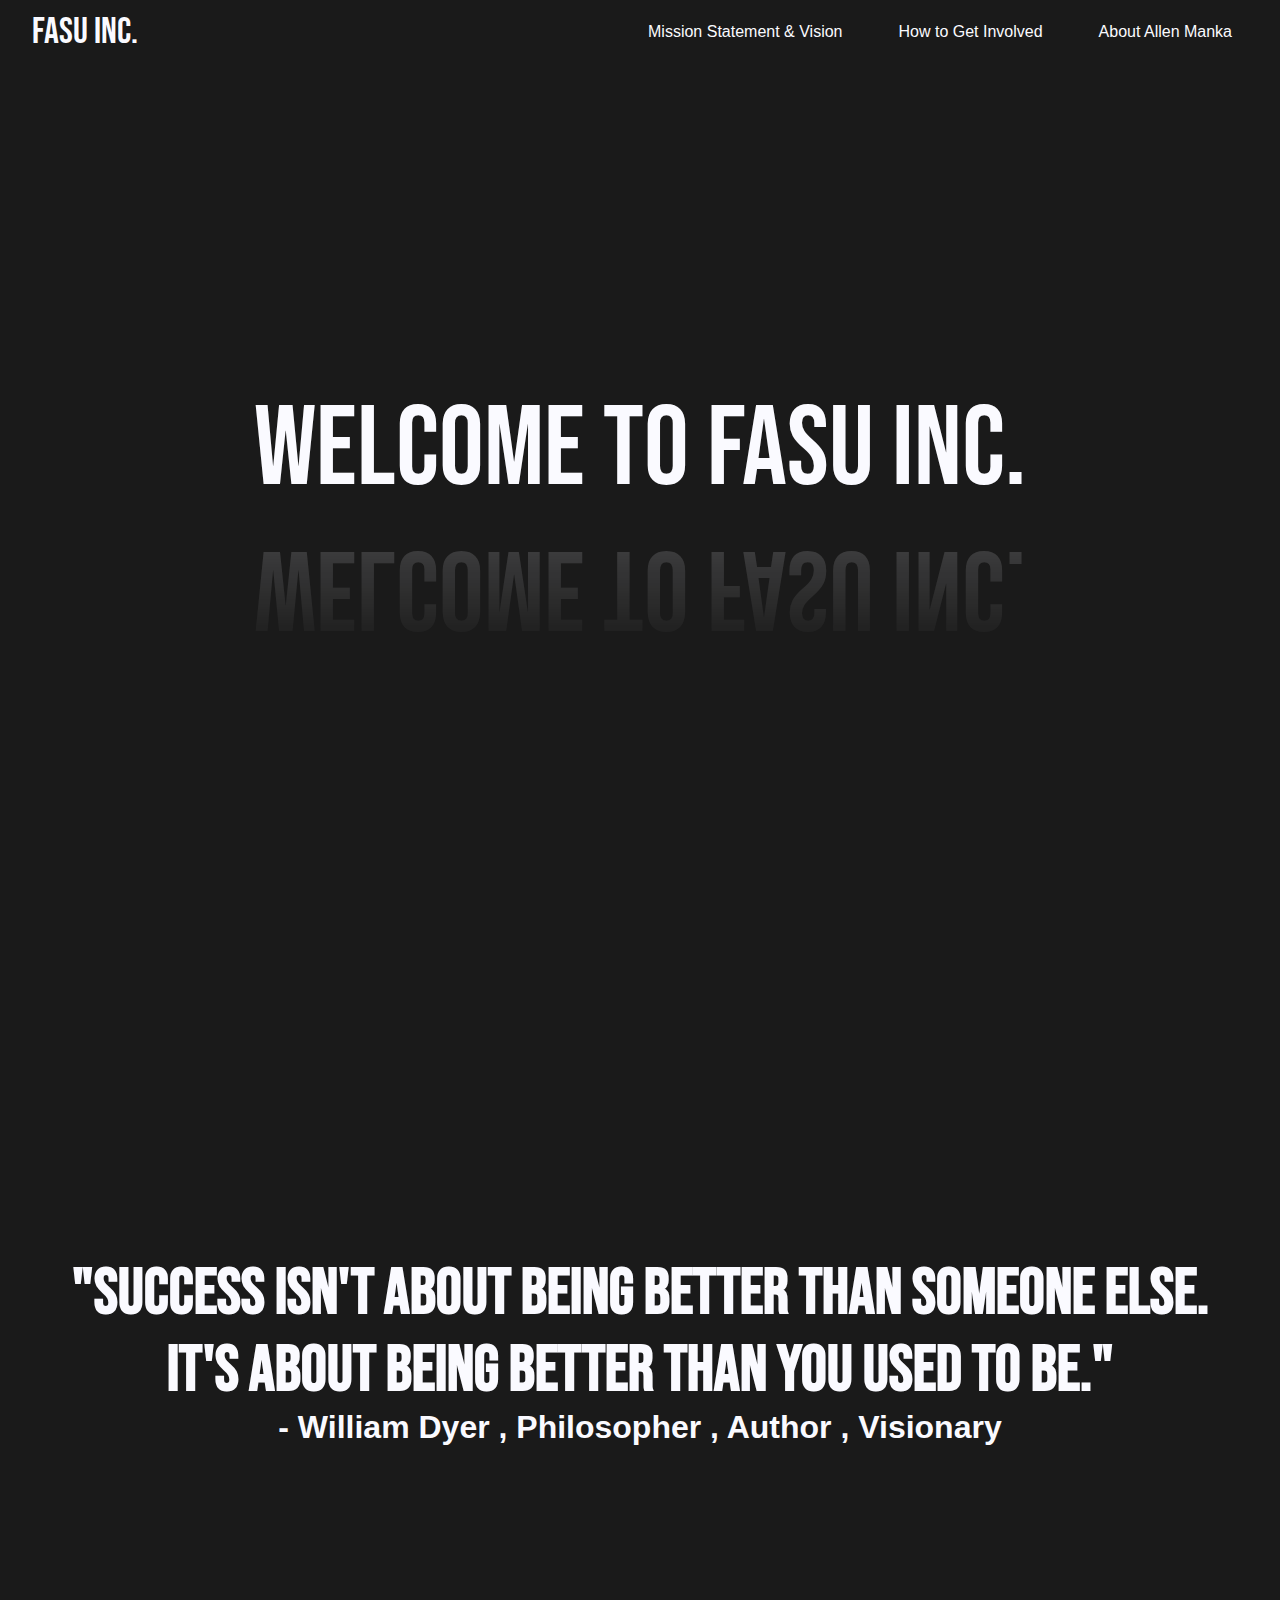
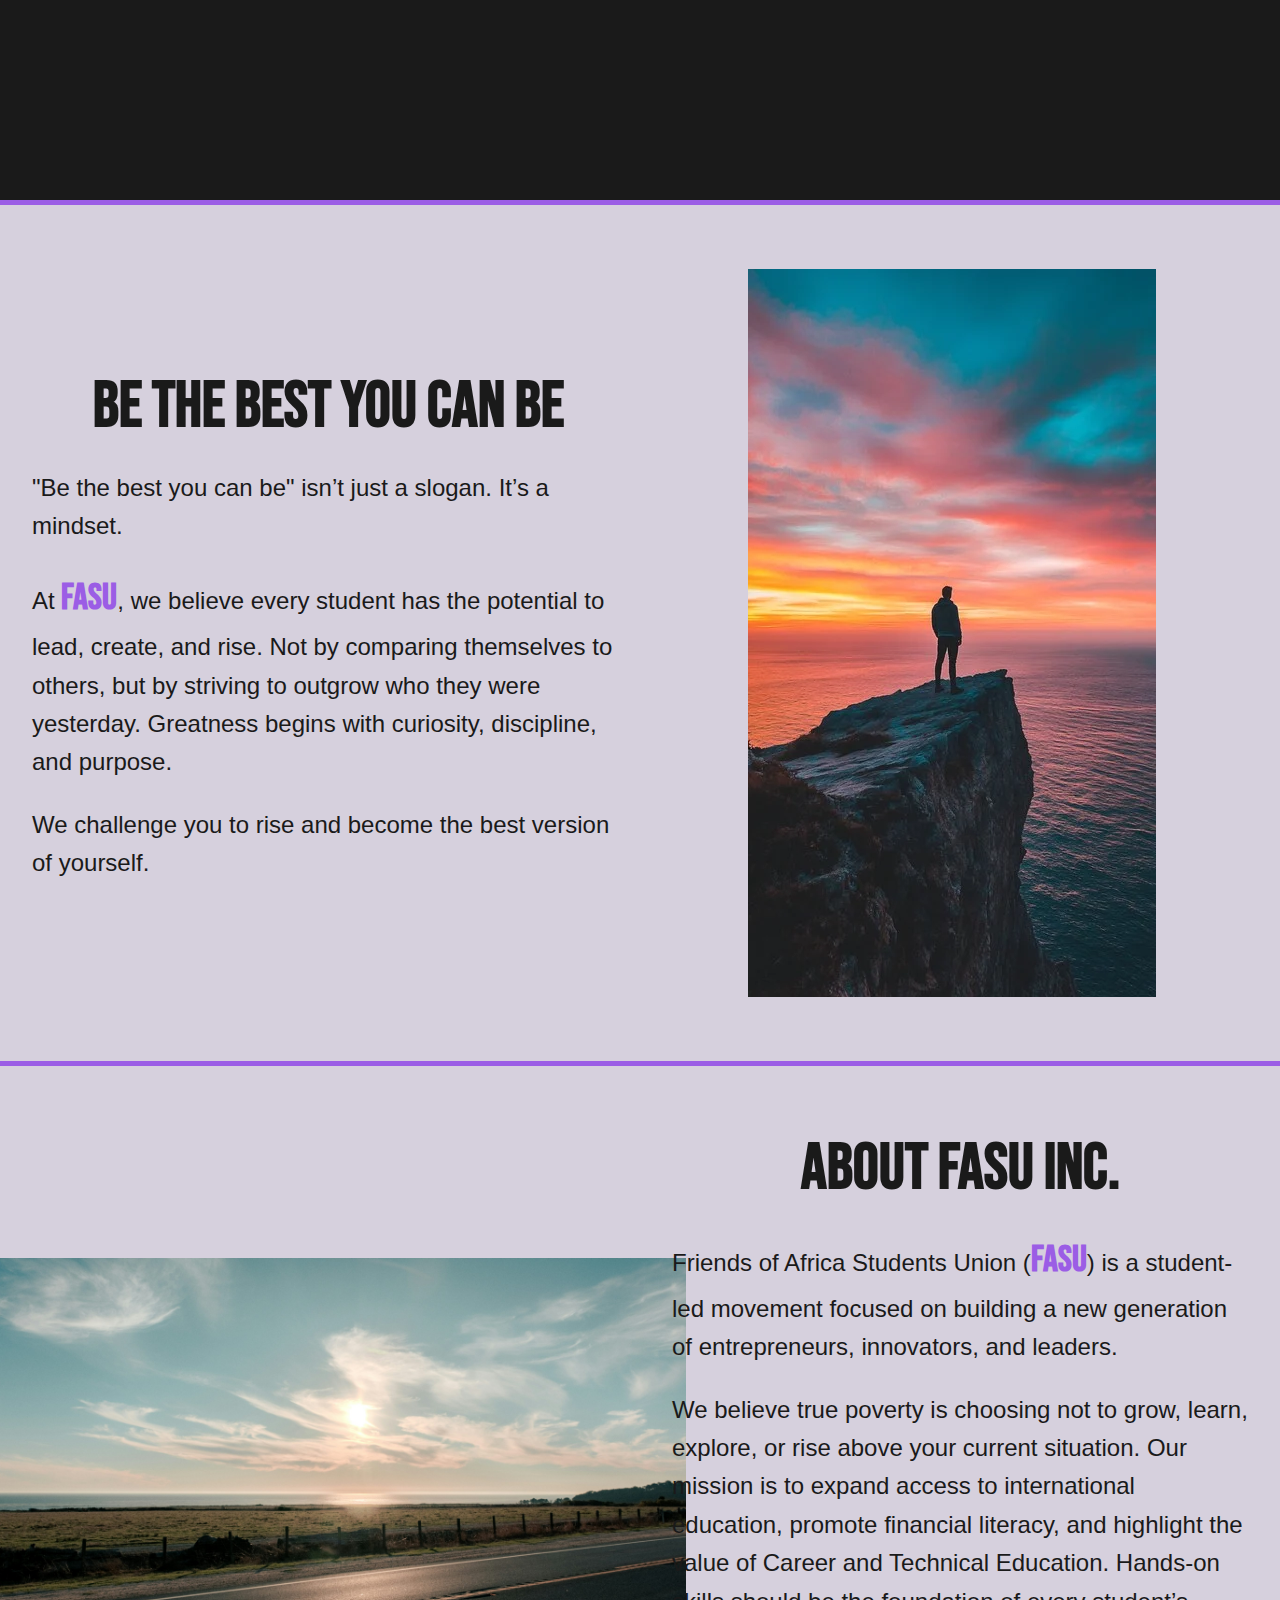
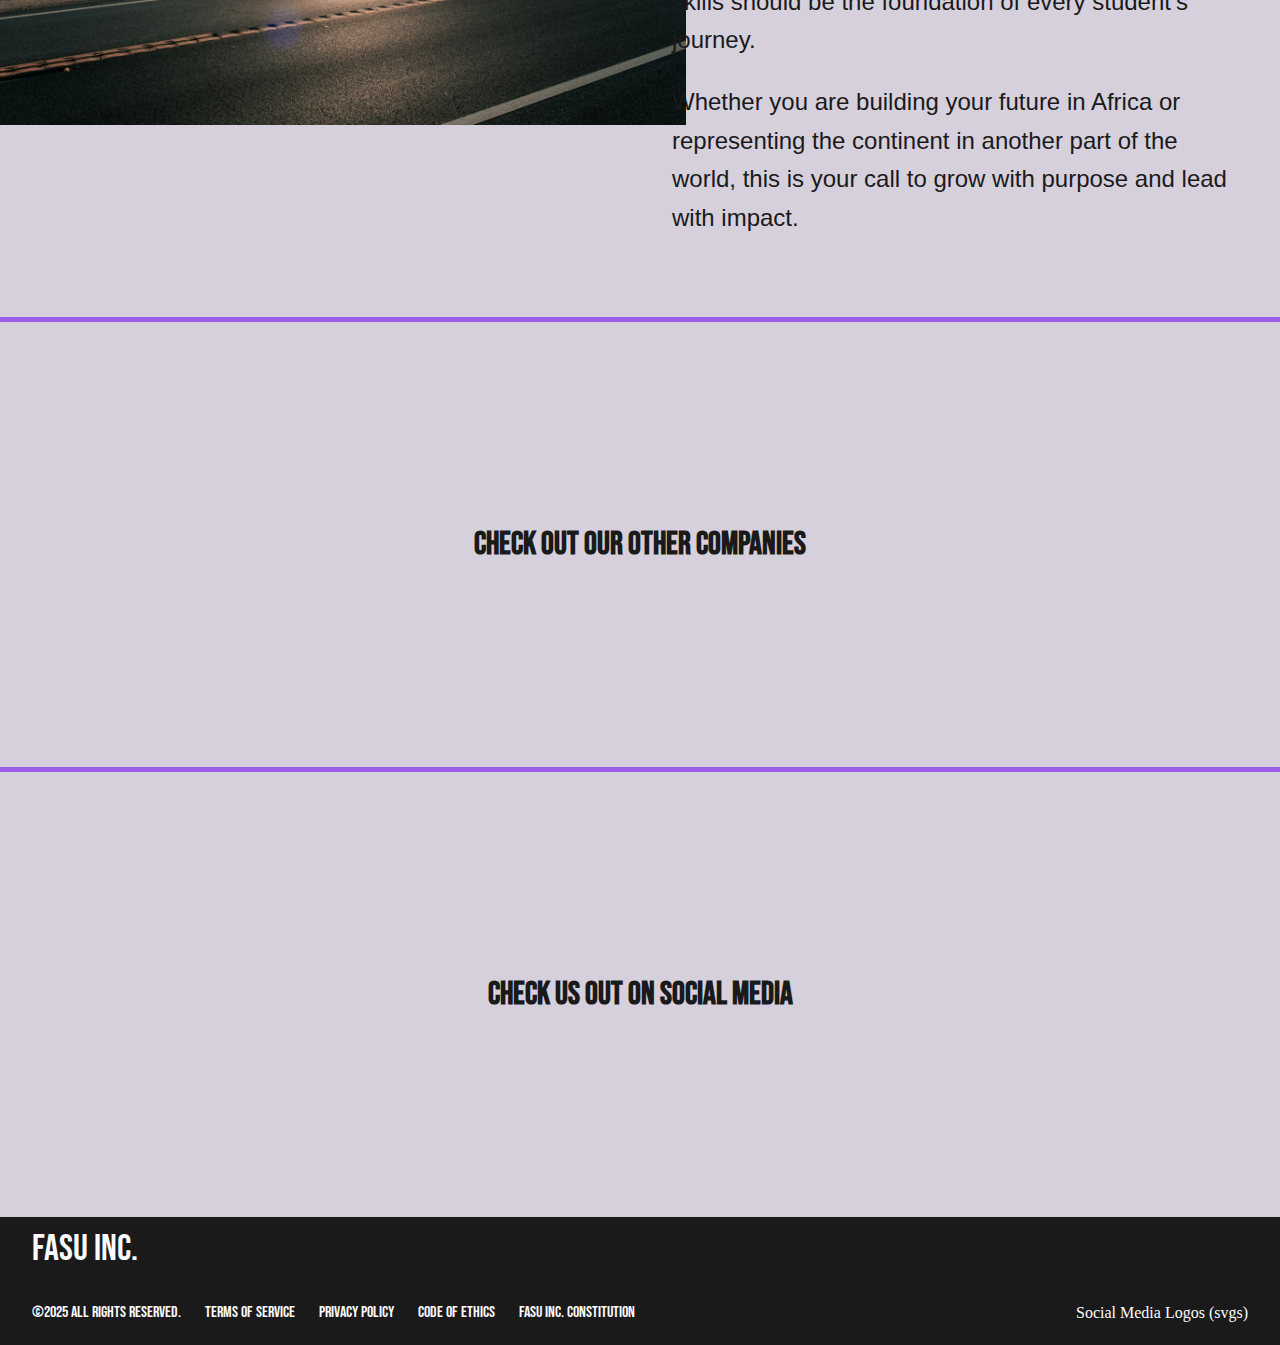
<file: index.html>
<!DOCTYPE html>
<html lang="en">
<head>
    <meta charset="UTF-8">
    <meta name="viewport" content="width=device-width, initial-scale=1.0">
    <title>FASU Inc.</title>
    <link rel="stylesheet" href="main.css">
<link rel="preconnect" href="https://fonts.googleapis.com">
<link rel="preconnect" href="https://fonts.gstatic.com" crossorigin>
<link href="https://fonts.googleapis.com/css2?family=Bebas+Neue&family=Inter:ital,opsz,wght@0,14..32,100..900;1,14..32,100..900&family=Lavishly+Yours&family=Rubik+Vinyl&display=swap" rel="stylesheet">
</head>
<body>
    <div  class="nav">
        <div class="nav-left purple-shift-enlarge">
            <a href="index.html">FASU INC.</a>
        </div>
        <div class="nav-right">
            <ul class="nav-list">
                <li class="nav-item purple-shift-enlarge"><a href="ms&v.html">Mission Statement & Vision</a></li>
                <li class="nav-item purple-shift-enlarge"><a href="involved.html">How to Get Involved</a></li>
                <li class="nav-item purple-shift-enlarge"><a href="#">About Allen Manka</a></li>
            </ul>
        </div>
    </div>
    <section id="nav" class="hero">
        <div class="hero-text reflect purple-shift-enlarge">Welcome To FASU INC.</div>
    </section>
    <section class="quote">
       <div class="quote-text">
        <span >"Success isn't about being better than someone else. It's about being better than you used to be."</span> 
    </div>
    <div class="quote-author">
        <span>
            - William Dyer
        </span>
        ,
        <span>
         Philosopher
        </span>
        ,
        <span>
         Author
        </span>
        ,
        <span>
         Visionary
        </span>

    </div>
    </section>
    <section class="motto two-column">
        <div class="left-column ">
            <div class="motto-header">Be The Best You Can Be</div>
            <div class="motto-text">
                <p>"Be the best you can be" isn’t just a slogan. It’s a mindset.</p>
                    <p>At <b class="emphazize">FASU</b>, we believe every student has the potential to lead, create, and rise. 
                    Not by comparing themselves to others, but by striving to outgrow who they were yesterday. 
                    Greatness begins with curiosity, discipline, and purpose.
                </p>
                <p>
                    We challenge you to rise and become the best version of yourself.
                </p>
            </div>
        </div>
        <div class="right-column-img">
            <img src="Sunset_Cliff_Gazing.webp" alt="" class="img-cliff_gazing">
        </div>
    </section>
    <section class="about two-column">
        <div class="left-column-img">
            <img src="highway.jpeg" alt="" class="img-road">
        </div>
        <div class="right-column">
            <div class="about-header">
                About FASU INC.
            </div> 
            <div class="about-text">
                <p>
                    Friends of Africa Students Union (<b class="emphazize">FASU</b>) is a student-led movement focused on building a new generation of entrepreneurs, innovators, and leaders. 
                </p>
                    <p>We believe true poverty is choosing not to grow, learn, explore, or rise above your current situation. 
                    Our mission is to expand access to international education, promote financial literacy, and highlight the value of Career and Technical Education. 
                    Hands-on skills should be the foundation of every student’s journey. 
                    </p>
                    <p>
                    Whether you are building your future in Africa or representing the continent in another part of the world, this is your call to grow with purpose and lead with impact.
                </p>
            </div>
        </div>
    </section>
    <section class="companies">
        <div class="companies-header">
            Check out our other companies
        </div>
    </section>
    <section class="social-media">
        <div class="social-media-header">Check us out on Social Media</div>
    </section>
    <section class="footer">
    <div class="footer-logo">
        <span class="footer-logo-text purple-shift-enlarge">
            <a href="#nav">FASU INC.</a></span> 
    </div>
    <div class="footer-nav">
            <div class="footer-nav-left">
                <ul class="footer-list">
                <li class="footer-item purple-shift-enlarge">©2025 All Rights Reserved.</li>
                <li class="footer-item purple-shift-enlarge"><a href="tos.html">Terms of Service</a></li>
                <li class="footer-item purple-shift-enlarge"><a href="priv_pol.html">Privacy Policy</a></li>
                <li class="footer-item purple-shift-enlarge"><a href="coe.html">Code of Ethics</a></li>
                <li class="footer-item purple-shift-enlarge"><a href="fasu_const.html">FASU INC. Constitution</a></li>
            </ul>
            </div>
            <div class="footer-nav-right purple-shift-enlarge">
                Social Media Logos (svgs)
            </div>
    </div>
    </section>
</body>
</html>
</file>
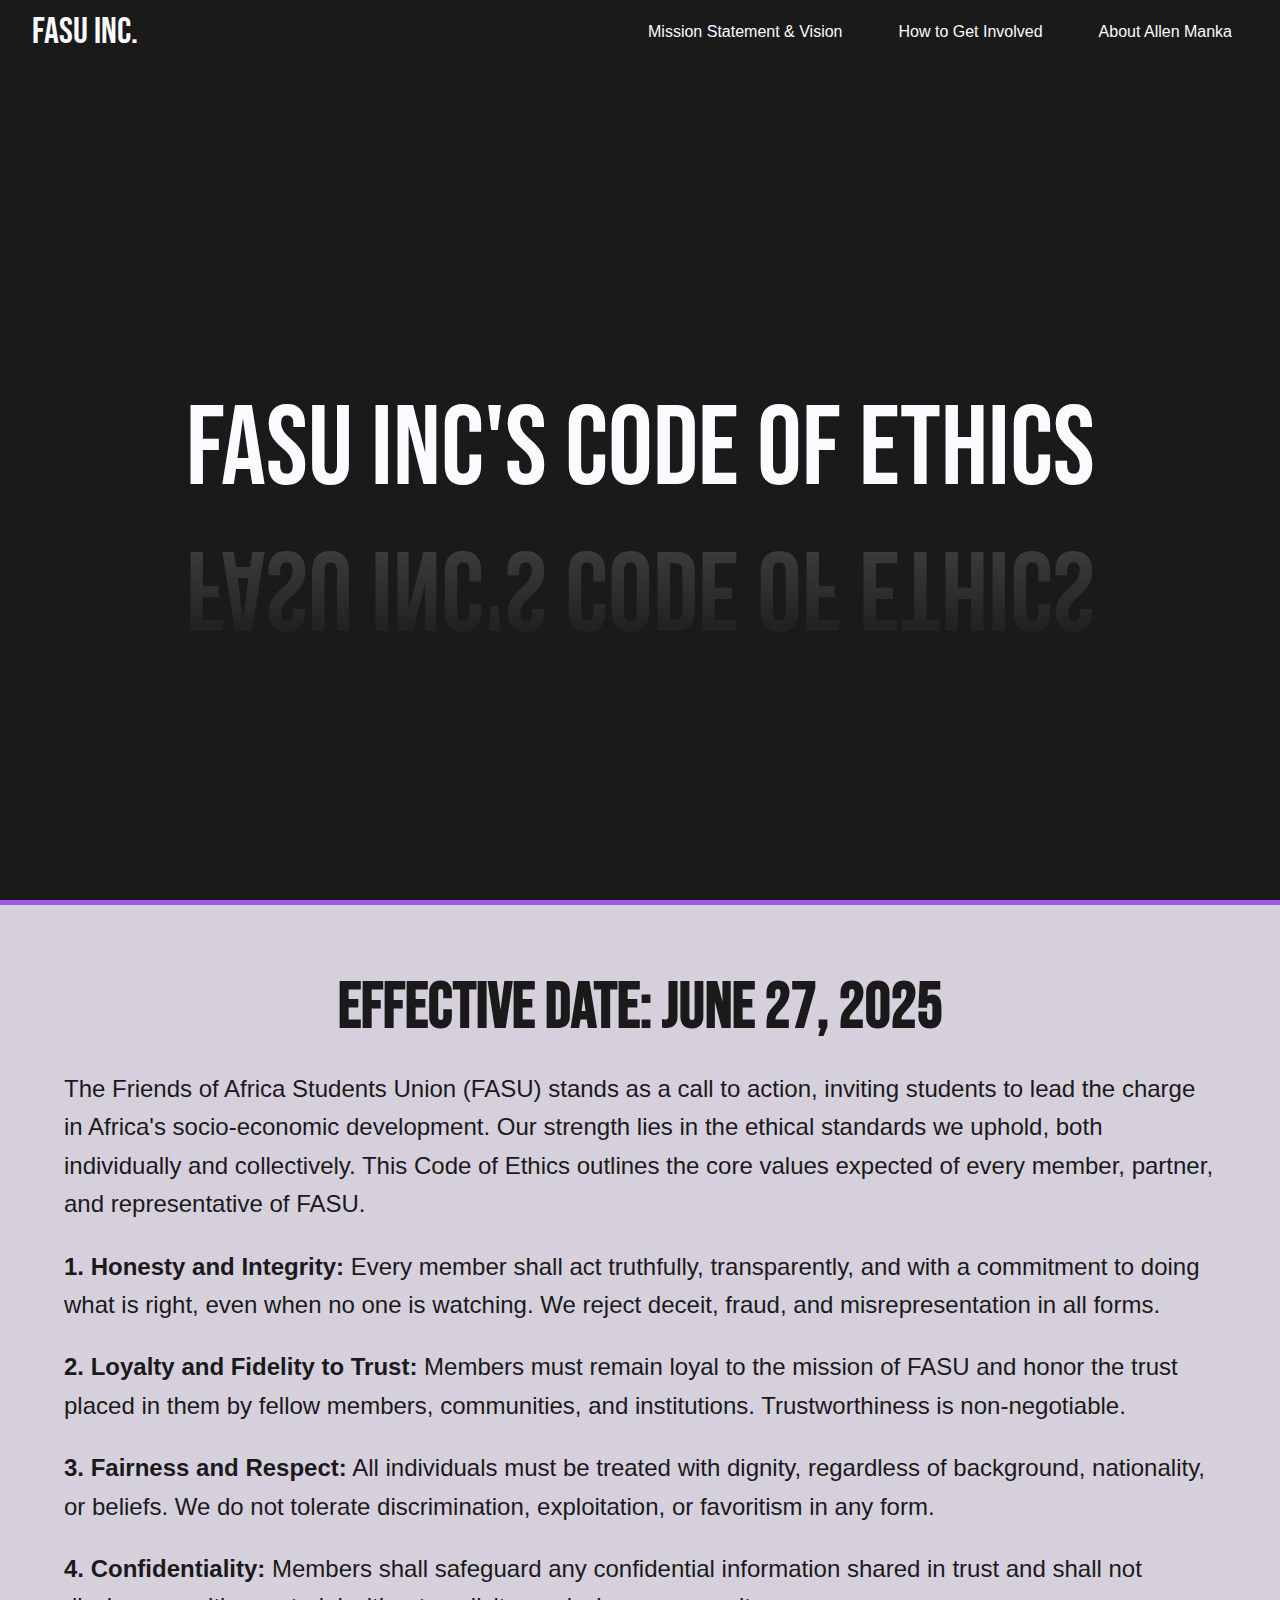
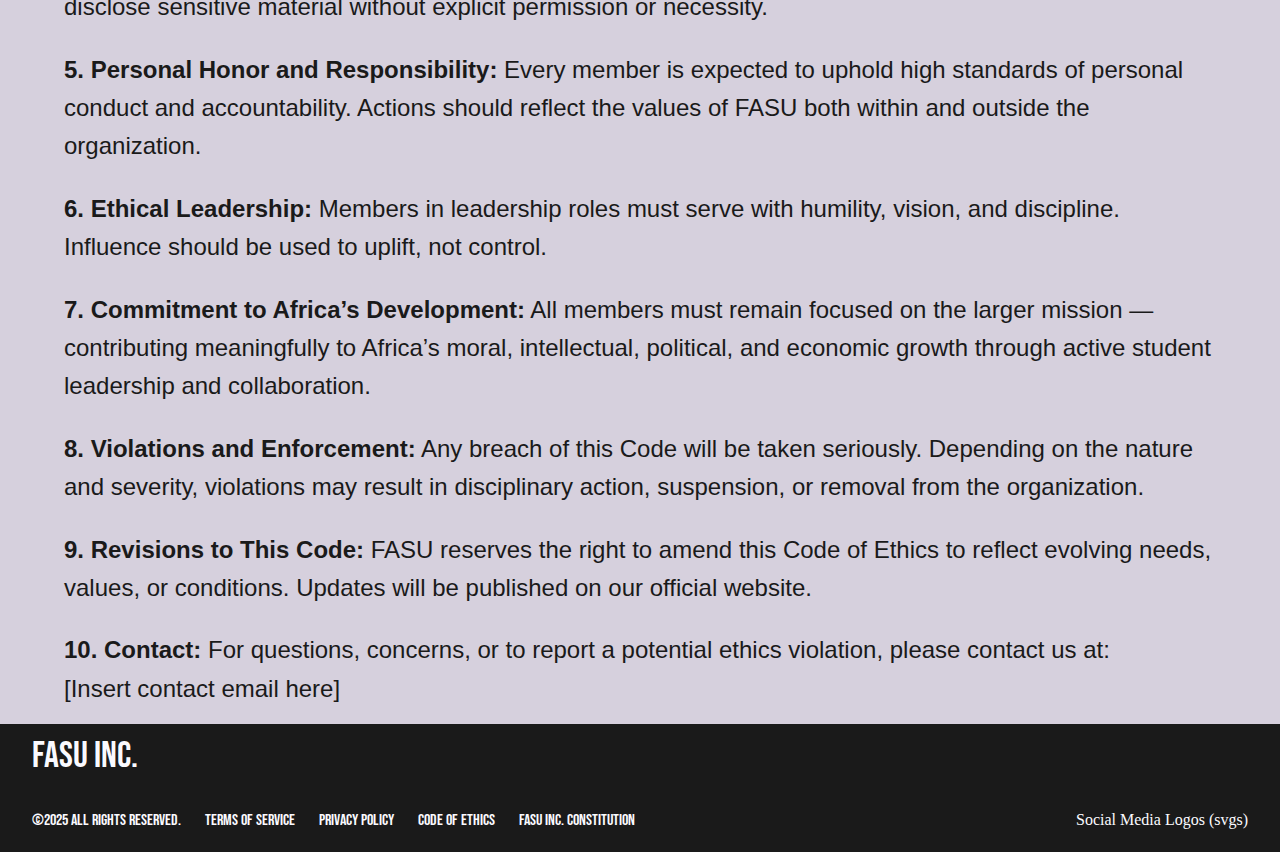
<file: coe.html>
<!DOCTYPE html>
<html lang="en">
<head>
    <meta charset="UTF-8">
    <meta name="viewport" content="width=device-width, initial-scale=1.0">
    <title>Code of Ethics</title>
    <link rel="stylesheet" href="main.css">
<link rel="preconnect" href="https://fonts.googleapis.com">
<link rel="preconnect" href="https://fonts.gstatic.com" crossorigin>
<link href="https://fonts.googleapis.com/css2?family=Bebas+Neue&family=Inter:ital,opsz,wght@0,14..32,100..900;1,14..32,100..900&family=Lavishly+Yours&family=Rubik+Vinyl&display=swap" rel="stylesheet">
</head>
<body>
    <div  class="nav">
        <div class="nav-left purple-shift-enlarge">
            <a href="index.html">FASU INC.</a>
        </div>
        <div class="nav-right">
            <ul class="nav-list">
                <li class="nav-item purple-shift-enlarge"><a href="ms&v.html">Mission Statement & Vision</a></li>
                <li class="nav-item purple-shift-enlarge"><a href="involved.html">How to Get Involved</a></li>
                <li class="nav-item purple-shift-enlarge"><a href="#">About Allen Manka</a></li>
            </ul>
        </div>
    </div>

    <section id="nav" class="hero">
        <div class="hero-text reflect purple-shift-enlarge">FASU INC'S Code of Ethics</div>
    </section>

    <section class="coe" id="coe">
        <div class="coe-header">
            Effective Date: June 27, 2025
        </div>
        <div class="coe-text">

            <p>
                The Friends of Africa Students Union (FASU) stands as a call to action, inviting students to lead the charge in Africa's socio-economic development. Our strength lies in the ethical standards we uphold, both individually and collectively. This Code of Ethics outlines the core values expected of every member, partner, and representative of FASU.
            </p>

            <p>
                <b>1. Honesty and Integrity:</b>
                Every member shall act truthfully, transparently, and with a commitment to doing what is right, even when no one is watching. We reject deceit, fraud, and misrepresentation in all forms.
            </p>

            <p>
                <b>2. Loyalty and Fidelity to Trust:</b>
                Members must remain loyal to the mission of FASU and honor the trust placed in them by fellow members, communities, and institutions. Trustworthiness is non-negotiable.
            </p>

            <p>
                <b>3. Fairness and Respect:</b>
                All individuals must be treated with dignity, regardless of background, nationality, or beliefs. We do not tolerate discrimination, exploitation, or favoritism in any form.
            </p>

            <p>
                <b>4. Confidentiality:</b>
                Members shall safeguard any confidential information shared in trust and shall not disclose sensitive material without explicit permission or necessity.
            </p>

            <p>
                <b>5. Personal Honor and Responsibility:</b>
                Every member is expected to uphold high standards of personal conduct and accountability. Actions should reflect the values of FASU both within and outside the organization.
            </p>

            <p>
                <b>6. Ethical Leadership:</b>
                Members in leadership roles must serve with humility, vision, and discipline. Influence should be used to uplift, not control.
            </p>

            <p>
                <b>7. Commitment to Africa’s Development:</b>
                All members must remain focused on the larger mission — contributing meaningfully to Africa’s moral, intellectual, political, and economic growth through active student leadership and collaboration.
            </p>

            <p>
                <b>8. Violations and Enforcement:</b>
                Any breach of this Code will be taken seriously. Depending on the nature and severity, violations may result in disciplinary action, suspension, or removal from the organization.
            </p>

            <p>
                <b>9. Revisions to This Code:</b>
                FASU reserves the right to amend this Code of Ethics to reflect evolving needs, values, or conditions. Updates will be published on our official website.
            </p>

            <p>
                <b>10. Contact:</b>
                For questions, concerns, or to report a potential ethics violation, please contact us at:<br>
                [Insert contact email here]
            </p>
        </div>
    </section>

     <section class="footer">
    <div class="footer-logo">
        <span class="footer-logo-text purple-shift-enlarge">
            <a href="#nav">FASU INC.</a></span> 
    </div>
    <div class="footer-nav">
            <div class="footer-nav-left">
                <ul class="footer-list">
                <li class="footer-item purple-shift-enlarge">©2025 All Rights Reserved.</li>
                <li class="footer-item purple-shift-enlarge"><a href="tos.html">Terms of Service</a></li>
                <li class="footer-item purple-shift-enlarge"><a href="priv_pol.html">Privacy Policy</a></li>
                <li class="footer-item purple-shift-enlarge"><a href="coe.html">Code of Ethics</a></li>
                <li class="footer-item purple-shift-enlarge"><a href="fasu_const.html">FASU INC. Constitution</a></li>
            </ul>
            </div>
            <div class="footer-nav-right purple-shift-enlarge">
                Social Media Logos (svgs)
            </div>
    </div>
    </section>
</body>
</html>
</file>
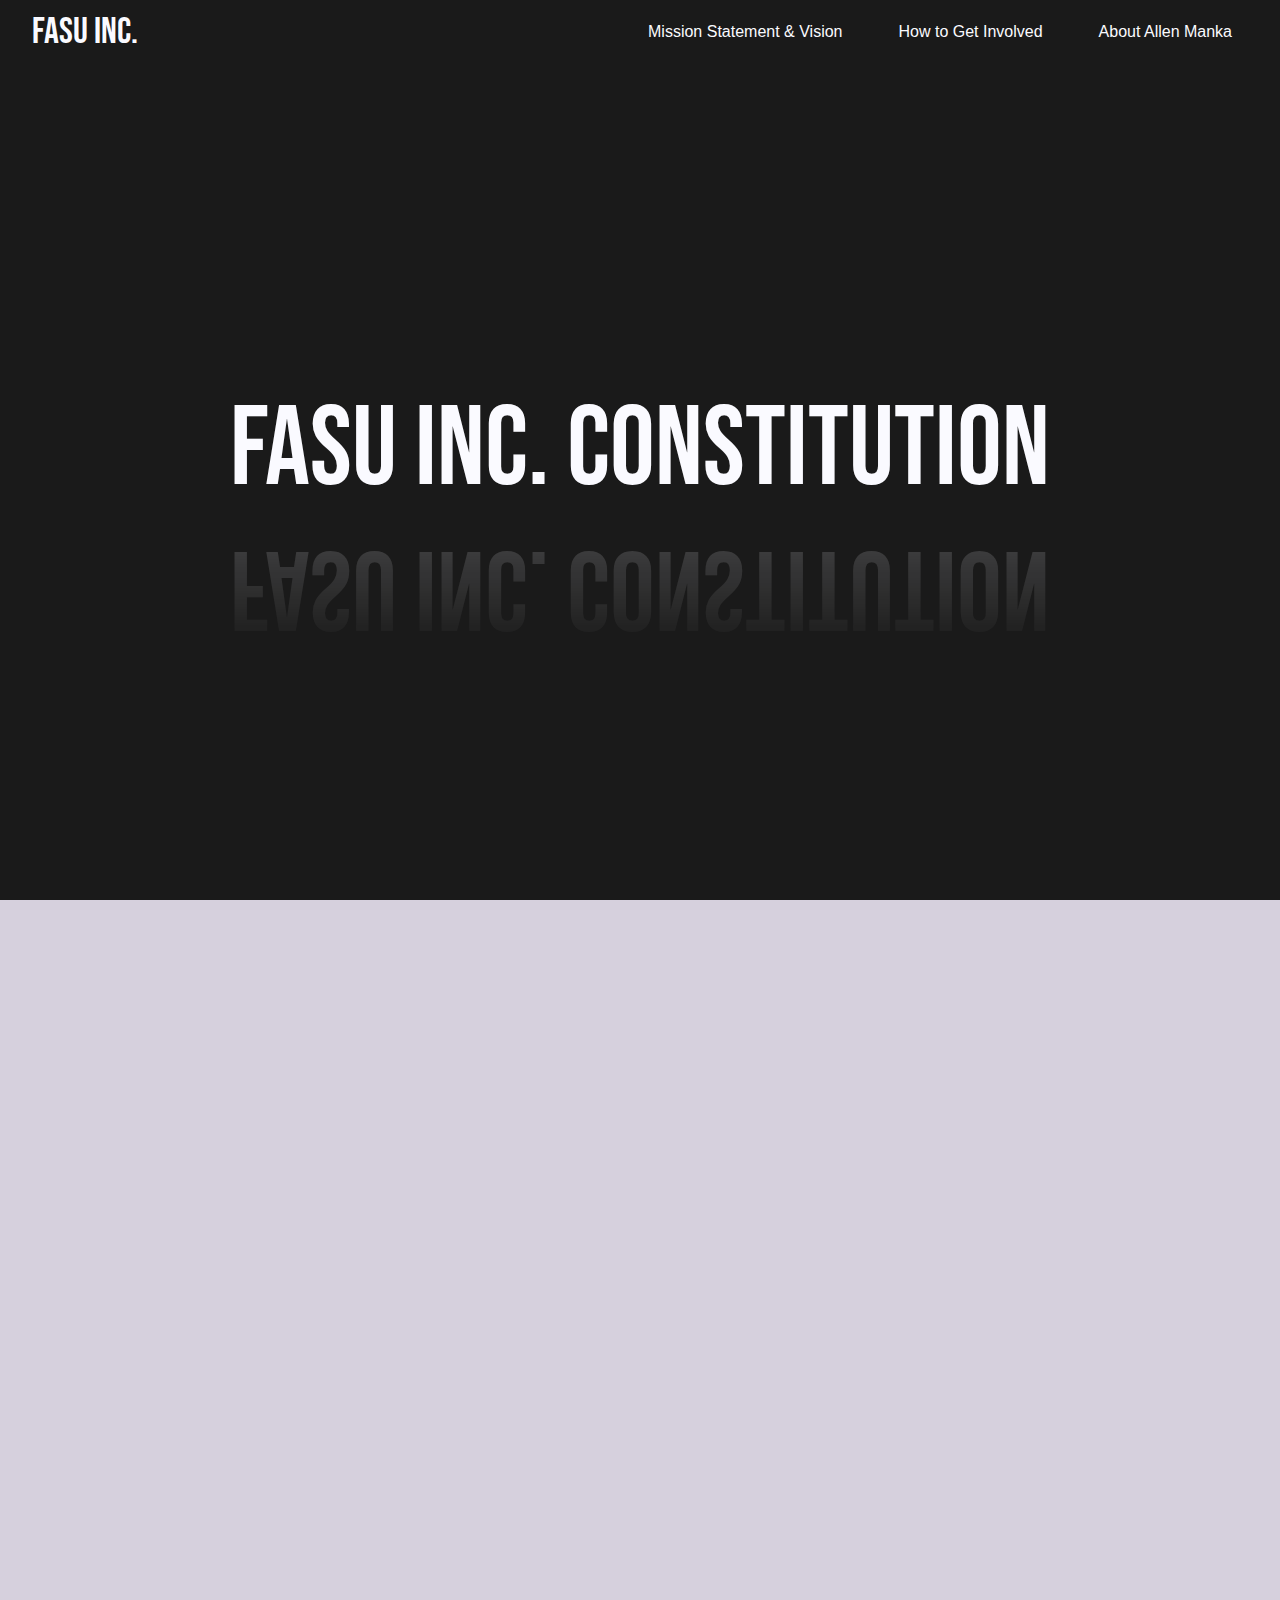
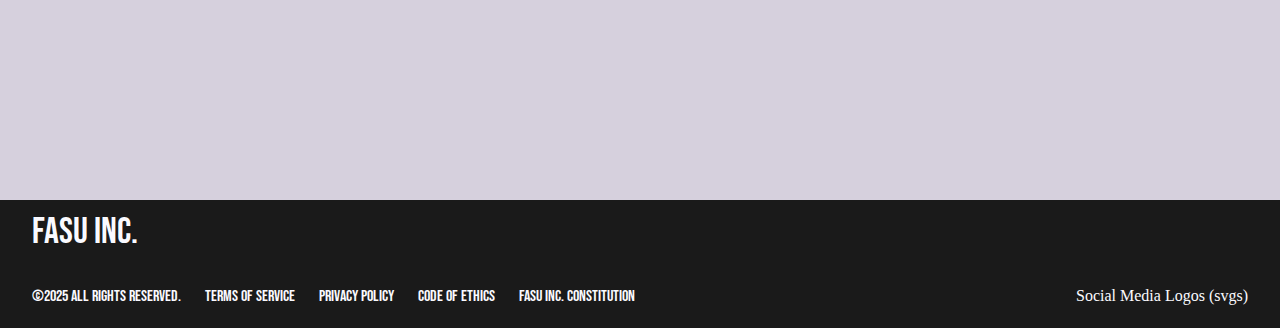
<file: fasu_const.html>
<!DOCTYPE html>
<html lang="en">
<head>
    <meta charset="UTF-8">
    <meta name="viewport" content="width=device-width, initial-scale=1.0">
    <title>FASU Inc. Constitution</title>
    <link rel="stylesheet" href="main.css">
<link rel="preconnect" href="https://fonts.googleapis.com">
<link rel="preconnect" href="https://fonts.gstatic.com" crossorigin>
<link href="https://fonts.googleapis.com/css2?family=Bebas+Neue&family=Inter:ital,opsz,wght@0,14..32,100..900;1,14..32,100..900&family=Lavishly+Yours&family=Rubik+Vinyl&display=swap" rel="stylesheet">
</head>
<body>
     <div  class="nav">
        <div class="nav-left purple-shift-enlarge">
            <a href="index.html">FASU INC.</a>
        </div>
        <div class="nav-right">
            <ul class="nav-list">
                <li class="nav-item purple-shift-enlarge"><a href="ms&v.html">Mission Statement & Vision</a></li>
                <li class="nav-item purple-shift-enlarge"><a href="involved.html">How to Get Involved</a></li>
                <li class="nav-item purple-shift-enlarge"><a href="#">About Allen Manka</a></li>
            </ul>
        </div>
    </div>

    <section id="nav" class="hero">
        <div class="hero-text reflect purple-shift-enlarge">FASU INC. Constitution</div>
    </section>

    <div class="doc-container">
    <iframe src="https://docs.google.com/document/d/e/2PACX-1vTLYLySEfeU2aUlwCtYxu7XCF3upXv4fIvHd2_UY9NjJ8x4v8P-NACSCyzw69EemIpJVYzTgzryQNoe/pub?embedded=true">
        Loading...
    </iframe>
    </div>
    
        <section class="footer">
    <div class="footer-logo">
        <span class="footer-logo-text purple-shift-enlarge">
            <a href="#nav">FASU INC.</a></span> 
    </div>
    <div class="footer-nav">
            <div class="footer-nav-left">
                <ul class="footer-list">
                <li class="footer-item purple-shift-enlarge">©2025 All Rights Reserved.</li>
                <li class="footer-item purple-shift-enlarge"><a href="tos.html">Terms of Service</a></li>
                <li class="footer-item purple-shift-enlarge"><a href="priv_pol.html">Privacy Policy</a></li>
                <li class="footer-item purple-shift-enlarge"><a href="coe.html">Code of Ethics</a></li>
                <li class="footer-item purple-shift-enlarge"><a href="fasu_const.html">FASU INC. Constitution</a></li>
            </ul>
            </div>
            <div class="footer-nav-right purple-shift-enlarge">
                Social Media Logos (svgs)
            </div>
    </div>
    </section>
</body>
</html>
</file>
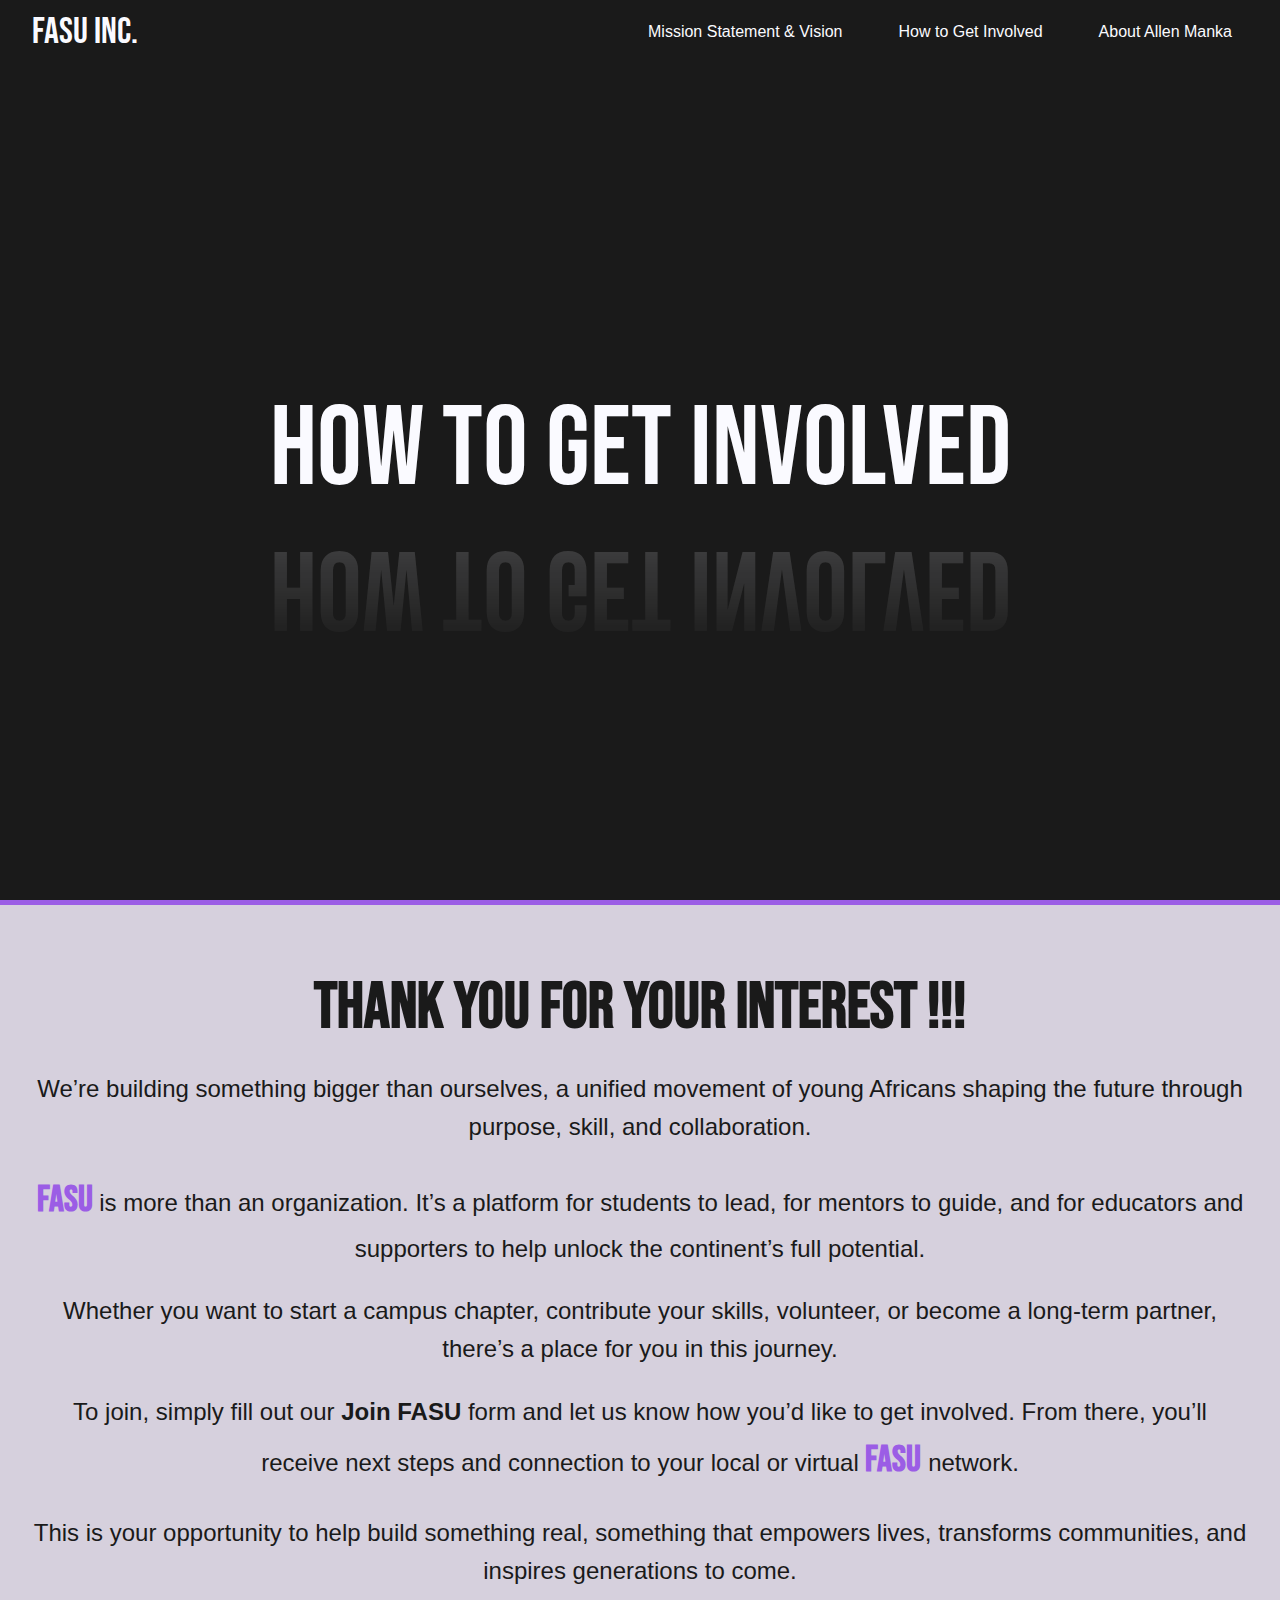
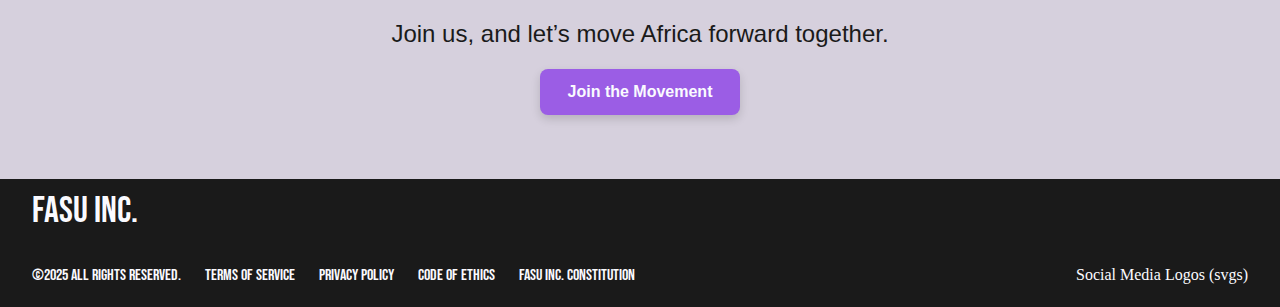
<file: involved.html>
<!DOCTYPE html>
<html lang="en">
<head>
    <meta charset="UTF-8">
    <meta name="viewport" content="width=device-width, initial-scale=1.0">
    <title>How to Get Involved</title>
    <link rel="stylesheet" href="main.css">
<link rel="preconnect" href="https://fonts.googleapis.com">
<link rel="preconnect" href="https://fonts.gstatic.com" crossorigin>
<link href="https://fonts.googleapis.com/css2?family=Bebas+Neue&family=Inter:ital,opsz,wght@0,14..32,100..900;1,14..32,100..900&family=Lavishly+Yours&family=Rubik+Vinyl&display=swap" rel="stylesheet">
</head>
<body>
   <div  class="nav">
        <div class="nav-left purple-shift-enlarge">
            <a href="index.html">FASU INC.</a>
        </div>
        <div class="nav-right">
            <ul class="nav-list">
                <li class="nav-item purple-shift-enlarge"><a href="ms&v.html">Mission Statement & Vision</a></li>
                <li class="nav-item purple-shift-enlarge"><a href="involved.html">How to Get Involved</a></li>
                <li class="nav-item purple-shift-enlarge"><a href="#">About Allen Manka</a></li>
            </ul>
        </div>
    </div>
    <section id="nav" class="hero">
        <div class="hero-text reflect purple-shift-enlarge">How to Get Involved</div>
    </section>

    <section class="involved">
        <div class="involved-header">
            Thank you for your interest !!!
        </div>
        <div class="involved-text">
            <p>
                We’re building something bigger than ourselves, a unified movement of young Africans shaping the future through purpose, skill, and collaboration.
            </p>
            <p>
                <b class="emphazize">FASU</b> is more than an organization. It’s a platform for students to lead, for mentors to guide, and for educators and supporters to help unlock the continent’s full potential.
            </p>
            <p>
                Whether you want to start a campus chapter, contribute your skills, volunteer, or become a long-term partner, there’s a place for you in this journey.
            </p>
            <p>
                To join, simply fill out our <b>Join FASU</b> form and let us know how you’d like to get involved. 
                
                From there, you’ll receive next steps and connection to your local or virtual <b class="emphazize">FASU</b> network.

            </p>
            <p>                
                This is your opportunity to help build something real, something that empowers lives, transforms communities, and inspires generations to come.
            </p>
            <p>
                Join us, and let’s move Africa forward together.
            </p>
            <a href="https://forms.gle/FdvWr5UQSfWXNoG36" target="_blank" class="involved-button">Join the Movement</a>
        </div>
    </section>

        <section class="footer">
    <div class="footer-logo">
        <span class="footer-logo-text purple-shift-enlarge">
            <a href="#nav">FASU INC.</a></span> 
    </div>
    <div class="footer-nav">
            <div class="footer-nav-left">
                <ul class="footer-list">
                <li class="footer-item purple-shift-enlarge">©2025 All Rights Reserved.</li>
                <li class="footer-item purple-shift-enlarge"><a href="tos.html">Terms of Service</a></li>
                <li class="footer-item purple-shift-enlarge"><a href="priv_pol.html">Privacy Policy</a></li>
                <li class="footer-item purple-shift-enlarge"><a href="coe.html">Code of Ethics</a></li>
                <li class="footer-item purple-shift-enlarge"><a href="fasu_const.html">FASU INC. Constitution</a></li>
            </ul>
            </div>
            <div class="footer-nav-right purple-shift-enlarge">
                Social Media Logos (svgs)
            </div>
    </div>
    </section>
</body>
</html>
</file>
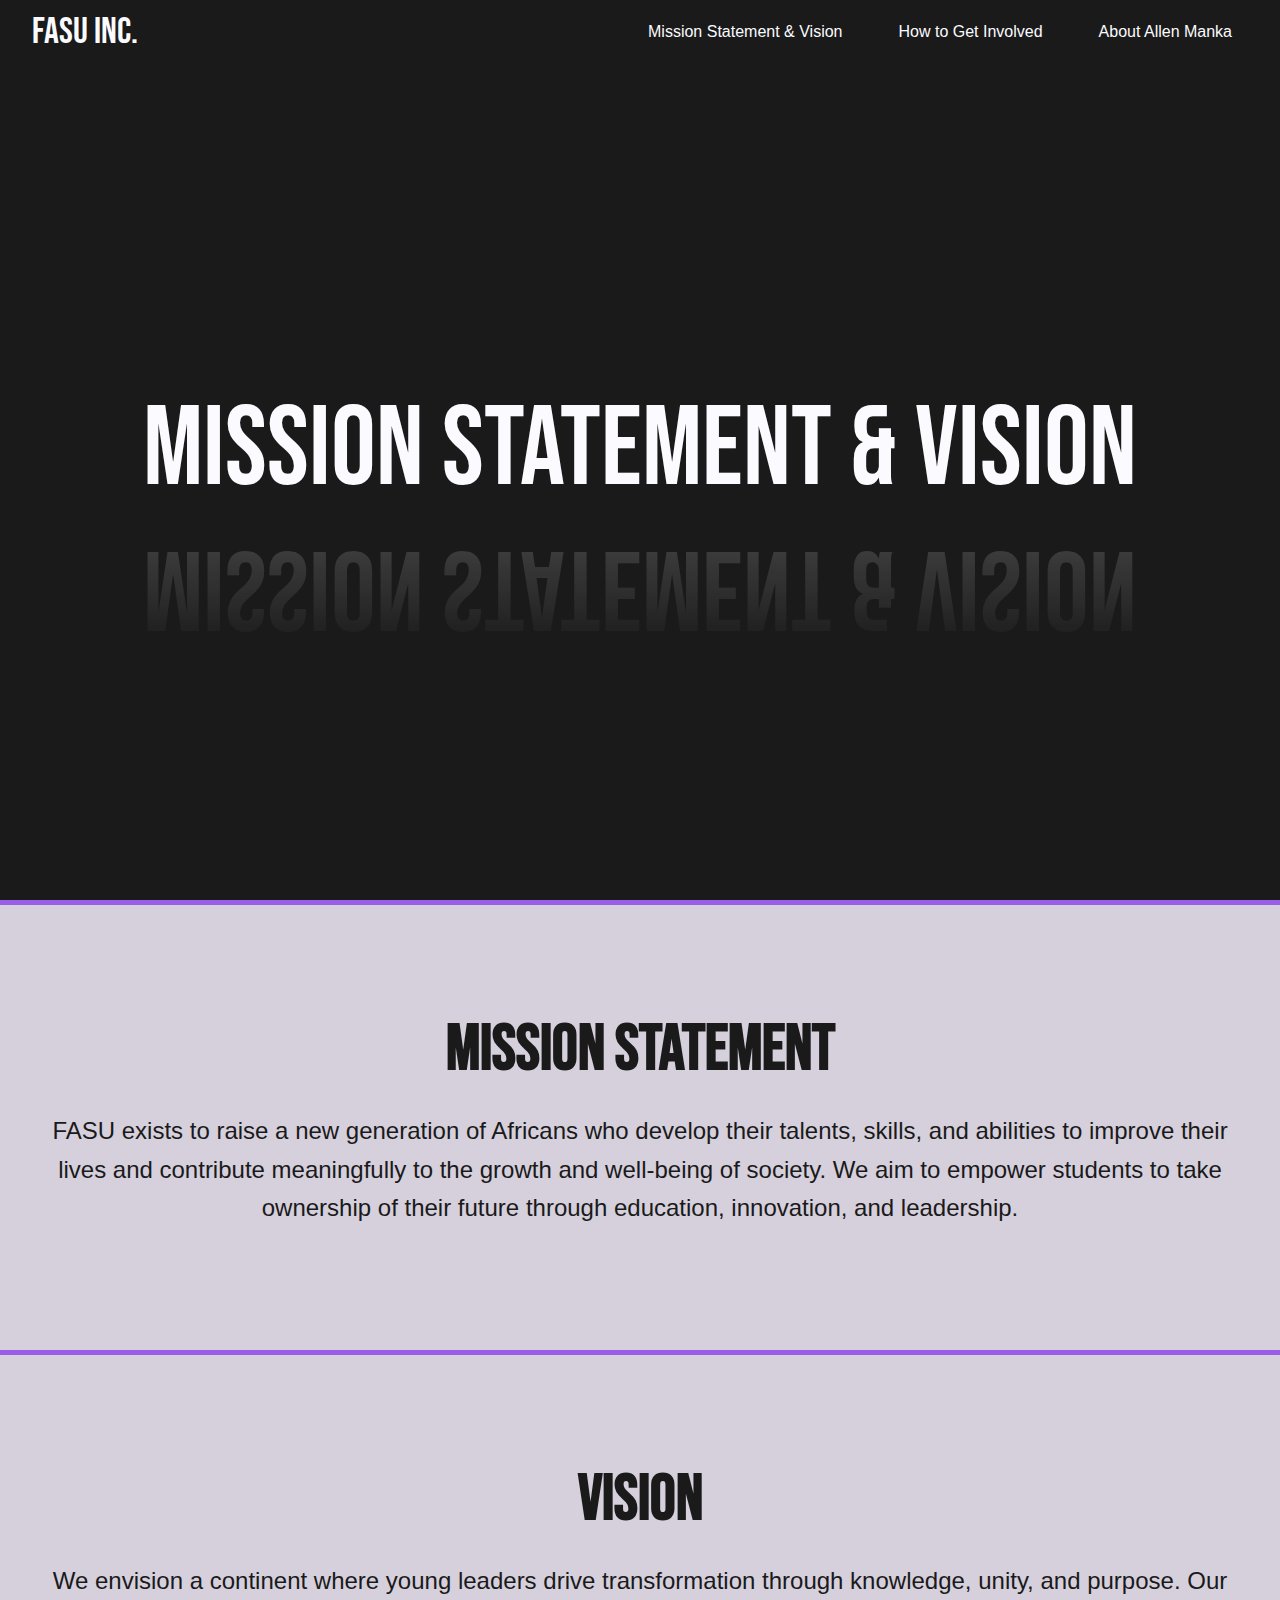
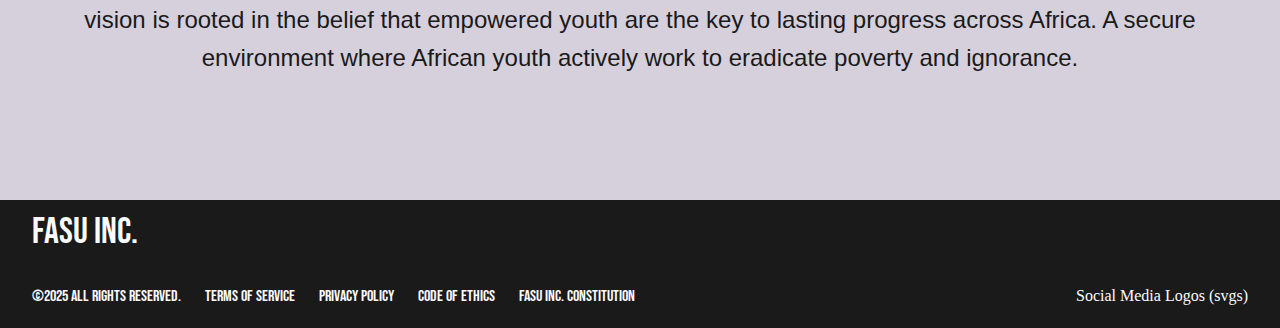
<file: ms&v.html>
<!DOCTYPE html>
<html lang="en">
<head>
    <meta charset="UTF-8">
    <meta name="viewport" content="width=device-width, initial-scale=1.0">
    <title>Mission Statement & Vision</title>
    <link rel="stylesheet" href="main.css">
<link rel="preconnect" href="https://fonts.googleapis.com">
<link rel="preconnect" href="https://fonts.gstatic.com" crossorigin>
<link href="https://fonts.googleapis.com/css2?family=Bebas+Neue&family=Inter:ital,opsz,wght@0,14..32,100..900;1,14..32,100..900&family=Lavishly+Yours&family=Rubik+Vinyl&display=swap" rel="stylesheet">
</head>
<body>
    <div  class="nav">
        <div class="nav-left purple-shift-enlarge">
            <a href="index.html">FASU INC.</a>
        </div>
        <div class="nav-right">
            <ul class="nav-list">
                <li class="nav-item purple-shift-enlarge"><a href="ms&v.html">Mission Statement & Vision</a></li>
                <li class="nav-item purple-shift-enlarge"><a href="involved.html">How to Get Involved</a></li>
                <li class="nav-item purple-shift-enlarge"><a href="#">About Allen Manka</a></li>
            </ul>
        </div>
    </div>

     <section id="nav" class="hero">
        <div class="hero-text reflect purple-shift-enlarge">Mission Statement & Vision</div>
    </section>

    <section class="mis_stat">
        <div class="mis_stat-header">
            Mission Statement
        </div>
        <div class="mis_stat-text">
            <p>
                FASU exists to raise a new generation of Africans who develop their talents, skills, and abilities to improve their lives and contribute meaningfully to the growth and well-being of society.
                We aim to empower students to take ownership of their future through education, innovation, and leadership.
            </p>
        </div>

    </section>

    <section class="vis">
        <div class="vis-header">
            Vision
        </div>
        <div class="vis-text">
            <p>
                We envision a continent where young leaders drive transformation through knowledge, unity, and purpose.
                Our vision is rooted in the belief that empowered youth are the key to lasting progress across Africa.
                A secure environment where African youth actively work to eradicate poverty and ignorance.
            </p>
        </div>
    </section>

    <section class="footer">
    <div class="footer-logo">
        <span class="footer-logo-text purple-shift-enlarge">
            <a href="#nav">FASU INC.</a></span> 
    </div>
    <div class="footer-nav">
            <div class="footer-nav-left">
                <ul class="footer-list">
                <li class="footer-item purple-shift-enlarge">©2025 All Rights Reserved.</li>
                <li class="footer-item purple-shift-enlarge"><a href="tos.html">Terms of Service</a></li>
                <li class="footer-item purple-shift-enlarge"><a href="priv_pol.html">Privacy Policy</a></li>
                <li class="footer-item purple-shift-enlarge"><a href="coe.html">Code of Ethics</a></li>
                <li class="footer-item purple-shift-enlarge"><a href="fasu_const.html">FASU INC. Constitution</a></li>
            </ul>
            </div>
            <div class="footer-nav-right purple-shift-enlarge">
                Social Media Logos (svgs)
            </div>
    </div>
    </section>
</body>
</html>
</file>
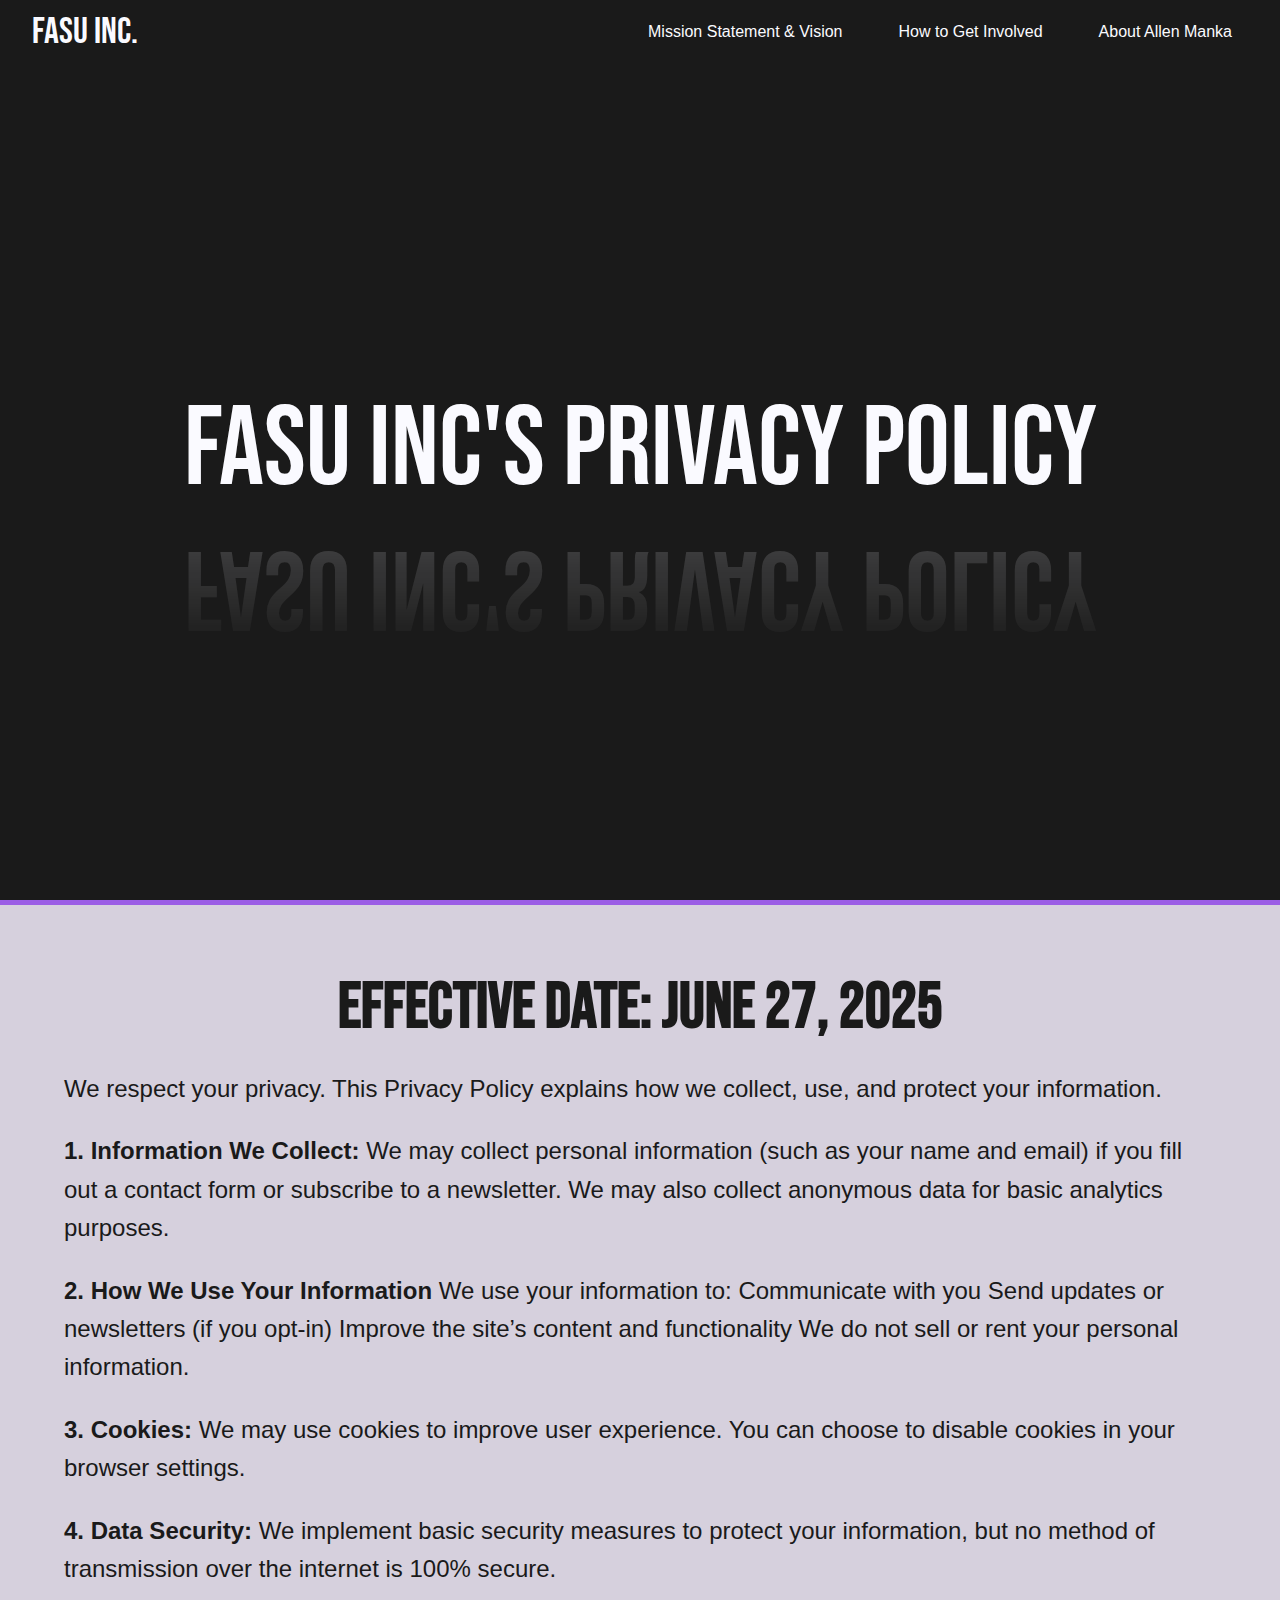
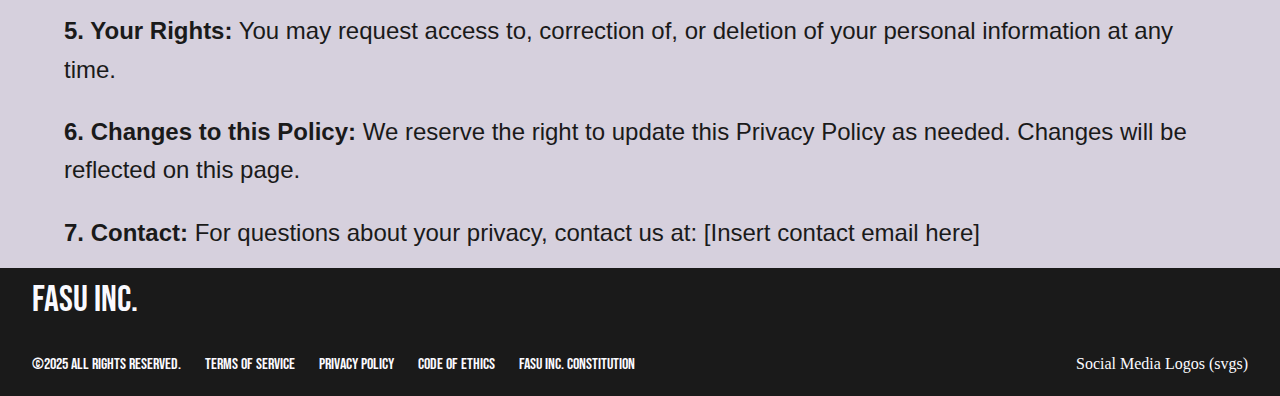
<file: priv_pol.html>
<!DOCTYPE html>
<html lang="en">
<head>
    <meta charset="UTF-8">
    <meta name="viewport" content="width=device-width, initial-scale=1.0">
    <title>Privacy Policy</title>
    <link rel="stylesheet" href="main.css">
<link rel="preconnect" href="https://fonts.googleapis.com">
<link rel="preconnect" href="https://fonts.gstatic.com" crossorigin>
<link href="https://fonts.googleapis.com/css2?family=Bebas+Neue&family=Inter:ital,opsz,wght@0,14..32,100..900;1,14..32,100..900&family=Lavishly+Yours&family=Rubik+Vinyl&display=swap" rel="stylesheet">
</head>
<body>
       <div  class="nav">
        <div class="nav-left purple-shift-enlarge">
            <a href="index.html">FASU INC.</a>
        </div>
        <div class="nav-right">
            <ul class="nav-list">
                <li class="nav-item purple-shift-enlarge"><a href="ms&v.html">Mission Statement & Vision</a></li>
                <li class="nav-item purple-shift-enlarge"><a href="involved.html">How to Get Involved</a></li>
                <li class="nav-item purple-shift-enlarge"><a href="#">About Allen Manka</a></li>
            </ul>
        </div>
    </div>

    <section id="nav" class="hero">
        <div class="hero-text reflect purple-shift-enlarge">FASU INC's Privacy Policy</div>
    </section>

    <section class="priv_pol" id="priv_pol">
        <div class="priv_pol-header">
            Effective Date: June 27, 2025
        </div>
        <div class="priv_pol-text">

            <p>We respect your privacy. This Privacy Policy explains how we collect, use, and protect your information.</p>

            <p>
                <b>1. Information We Collect:</b>
                We may collect personal information (such as your name and email) if you fill out a contact form or subscribe to a newsletter. 
                We may also collect anonymous data for basic analytics purposes.
            </p>
            <p>
                <b>2. How We Use Your Information</b>
                We use your information to:

                Communicate with you

                Send updates or newsletters (if you opt-in)

                Improve the site’s content and functionality

                We do not sell or rent your personal information.
            </p>
            <p>
                 <b>3. Cookies:</b>
                We may use cookies to improve user experience. You can choose to disable cookies in your browser settings.
            </p>
            <p>
                <b>4. Data Security:</b>
                We implement basic security measures to protect your information, but no method of transmission over the internet is 100% secure.
            </p>
            <p>
                <b>5. Your Rights:</b>
                You may request access to, correction of, or deletion of your personal information at any time.
            </p>
            <p><b>6. Changes to this Policy:</b>
                We reserve the right to update this Privacy Policy as needed. Changes will be reflected on this page.
            </p>
            
            <p><b>7. Contact:</b>
                For questions about your privacy, contact us at:
                [Insert contact email here]
            </p>

        </div>
    </section>
        <section class="footer">
    <div class="footer-logo">
        <span class="footer-logo-text purple-shift-enlarge">
            <a href="#nav">FASU INC.</a></span> 
    </div>
    <div class="footer-nav">
            <div class="footer-nav-left">
                <ul class="footer-list">
                <li class="footer-item purple-shift-enlarge">©2025 All Rights Reserved.</li>
                <li class="footer-item purple-shift-enlarge"><a href="tos.html">Terms of Service</a></li>
                <li class="footer-item purple-shift-enlarge"><a href="priv_pol.html">Privacy Policy</a></li>
                <li class="footer-item purple-shift-enlarge"><a href="coe.html">Code of Ethics</a></li>
                <li class="footer-item purple-shift-enlarge"><a href="fasu_const.html">FASU INC. Constitution</a></li>
            </ul>
            </div>
            <div class="footer-nav-right purple-shift-enlarge">
                Social Media Logos (svgs)
            </div>
    </div>
    </section>
</body>
</html>
</file>
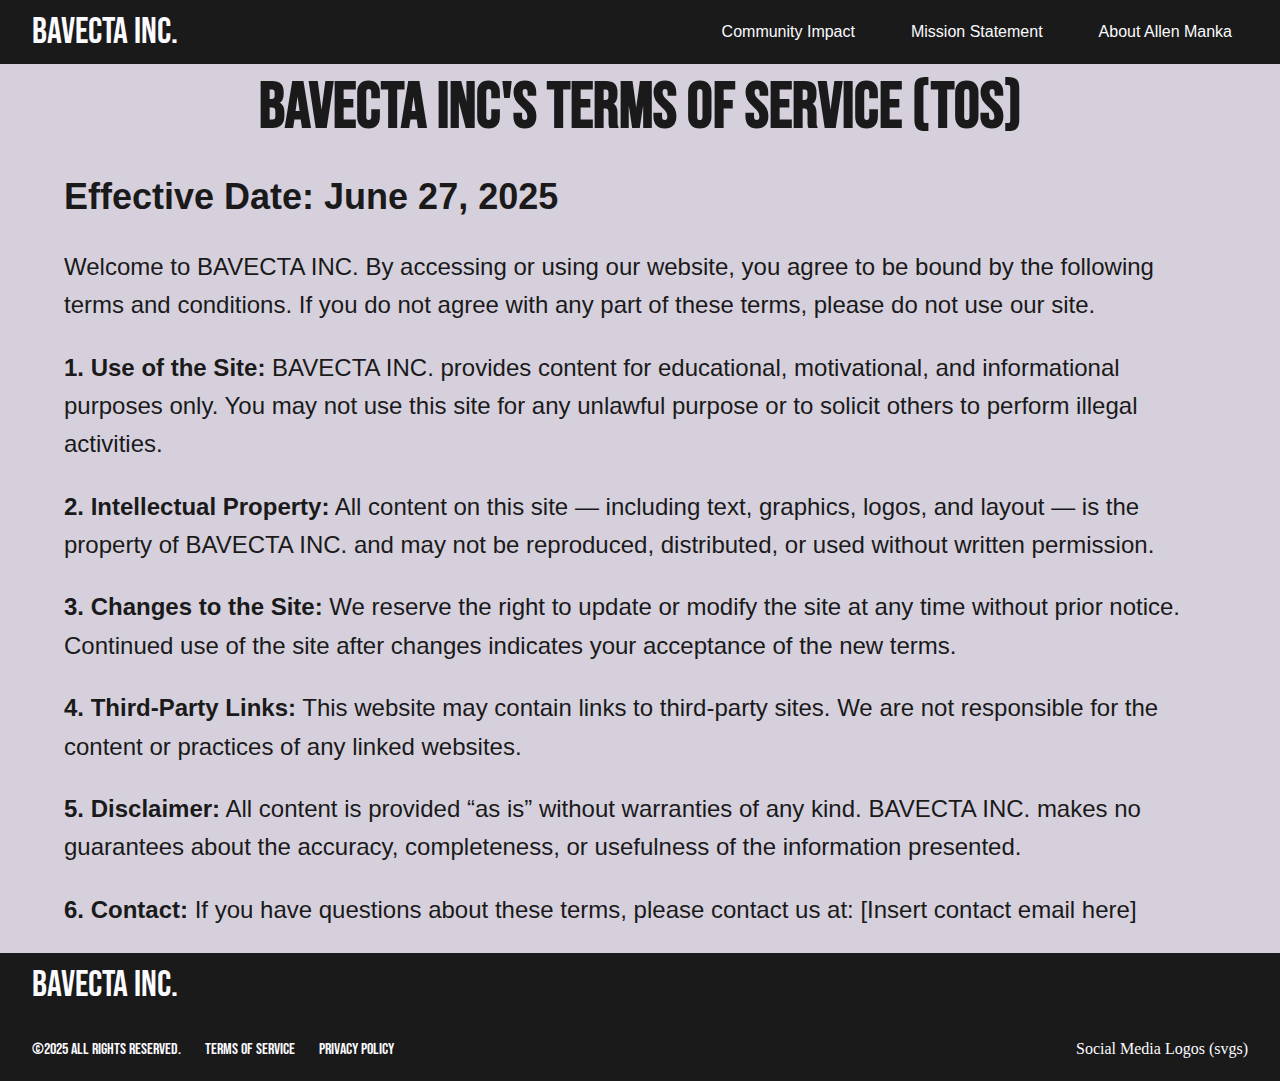
<file: tos.html>
<!DOCTYPE html>
<html lang="en">
<head>
    <meta charset="UTF-8">
    <meta name="viewport" content="width=device-width, initial-scale=1.0">
    <title>Terms of Service</title>
    <link rel="stylesheet" href="main.css">
<link rel="preconnect" href="https://fonts.googleapis.com">
<link rel="preconnect" href="https://fonts.gstatic.com" crossorigin>
<link href="https://fonts.googleapis.com/css2?family=Bebas+Neue&family=Inter:ital,opsz,wght@0,14..32,100..900;1,14..32,100..900&family=Lavishly+Yours&family=Rubik+Vinyl&display=swap" rel="stylesheet">
</head>
<body>
     <div  class="nav">
        <div class="nav-left purple-shift-enlarge">
            <a href="index.html">BAVECTA INC.</a>
        </div>
        <div class="nav-right">
            <ul class="nav-list">
                <li class="nav-item purple-shift-enlarge"><a href="#">Community Impact</a></li>
                <li class="nav-item purple-shift-enlarge"><a href="#">Mission Statement</a></li>
                <li class="nav-item purple-shift-enlarge"><a href="#">About Allen Manka</a></li>
            </ul>
        </div>
    </div>

    <section class="tos" id="tos">
        <div class="tos-header">
            BAVECTA INC'S Terms of Service (TOS)
        </div>
        <div class="tos-text">
            <h2>Effective Date: June 27, 2025</h2>
            <p>
                Welcome to BAVECTA INC. By accessing or using our website, you agree to be bound by the following terms and conditions. If you do not agree with any part of these terms, please do not use our site.
            </p>
            <p>
                <b> 1. Use of the Site:</b>
                BAVECTA INC. provides content for educational, motivational, and informational purposes only. You may not use this site for any unlawful purpose or to solicit others to perform illegal activities.
            </p>
            <p>
                <b>2. Intellectual Property:</b>
                All content on this site — including text, graphics, logos, and layout — is the property of BAVECTA INC. and may not be reproduced, distributed, or used without written permission.
            </p>
            <p>
                <b> 3. Changes to the Site:</b>
                We reserve the right to update or modify the site at any time without prior notice. 
                Continued use of the site after changes indicates your acceptance of the new terms.
            </p>
            <p><b>4. Third-Party Links:</b>
                This website may contain links to third-party sites. We are not responsible for the content or practices of any linked websites.
            </p>
            <p><b>5. Disclaimer:</b>
                All content is provided “as is” without warranties of any kind. BAVECTA INC. makes no guarantees about the accuracy, completeness, or usefulness of the information presented.
            </p>
            <p><b>6. Contact:</b>
                If you have questions about these terms, please contact us at:
                [Insert contact email here]
            </p>
            </p>
        </div>
    </section>
        <section class="footer">
    <div class="footer-logo">
        <span class="footer-logo-text purple-shift-enlarge"><a href="#tos">BAVECTA INC.</a></span> 
    </div>
    <div class="footer-nav">
            <div class="footer-nav-left">
                <ul class="footer-list">
                <li class="footer-item purple-shift-enlarge">©2025 All Rights Reserved.</li>
                <li class="footer-item purple-shift-enlarge"><a href="tos.html">Terms of Service</a></li>
                <li class="footer-item purple-shift-enlarge"><a href="priv_pol.html">Privacy Policy</a></li>
            </ul>
            </div>
            <div class="footer-nav-right purple-shift-enlarge">
                Social Media Logos (svgs)
            </div>
    </div>
    </section>
</body>
</html>
</file>
<file: main.css>
* {
    box-sizing: border-box;
}

:root {
  --purple-accent: #9B5DE5;
  --bg-light: #d6d0dd;
  --bg-dark: #1A1A1A;
  --text-dark: #1A1A1A;
  --text-light: #FAFAFF;
}

a {
    color: inherit;
    text-decoration: none;
}

p {
  line-height: 1.6; /* clean and readable */
  margin-bottom: 1rem; /* spacing between paragraphs */
}

iframe{
    justify-content: center;
    align-items: center;
    width: 100%;
    height: 100vh;
}

.emphazize{
    color: var(--purple-accent);
    font-family: "Bebas Neue", Impact, sans-serif;
    font-size: 2.3rem;
}

.englarge{
    transition: transform 0.3s ease;
}

.englarge:hover{
    transform: scale(1.1); /* Increase size by 10% */
}

.enlarge:active {
  transform: scale(0);
}

.purple-shift {
    display: inline-block;
  color: var(--text-light); /* Original: Vivid Purple */
  transition: color 0.3s ease;
}

.purple-shift:hover {
  color: var(--purple-accent); /* Dark Purple (hover) */
}

.purple-shift-enlarge{
    display: inline-block;
    color: #FAFAFF; /* Original: Vivid Purple */
  transition: color 0.3s ease, transform 0.3s ease;
}

.purple-shift-enlarge:hover{
    transform: scale(1.1);
    color: var(--purple-accent); /* Dark Purple (hover) */
}

.outlined-text {
  color: var(--text-light); /* or keep the fill if you want both */
  -webkit-text-stroke: 0.25px #121212; /* width and color */
}



body{
    margin: 0;
    background-color:var(--bg-light);
    color:var(--text-light);
    width: 100%;
}

.nav{
    font-family: Arial, Helvetica, sans-serif;
    position: fixed;
    background-color: var(--bg-dark);
    color:var(--text-light);
    height: 4rem;
    width: 100%;
    padding: 1rem 2rem;
    display: flex;
    justify-content: space-between;
    align-items: center;
    z-index: 9999;
}

.nav-left{
    font-family: "Bebas Neue", Impact, sans-serif;
    font-size: 2.3rem;
}

.nav-list{
    display: flex;
    gap: 1.5rem;           /* space between items */
    list-style: none;
    padding: 0;
    margin: 0;
}

.nav-item{
    padding: 0.5rem 1rem;
    position: relative;
}


.hero{
    background-color: var(--bg-dark);
    width: 100%;
    min-height: 100vh;
    display: flex;
    align-items: center;
    justify-content: center;
    padding: 4rem 2rem;
}

.hero-text{
    font-size: 7rem;
    font-family: "Bebas Neue", Impact, sans-serif;
}

.reflect {
  color: var(--text-light);
  -webkit-box-reflect: below 0rem linear-gradient(transparent, rgba(0, 0, 0, 0.2));
}

.quote{
    background-color: var(--bg-dark);
    width: 100%;
    min-height: 100vh;
    display: flex;
    justify-content: center;
    padding: 4rem 2rem;
    flex-direction: column;
    text-align: center;
}

.quote-text{
    font-size: 4rem;
    font-weight: 900;
    font-family: "Bebas Neue", Impact, sans-serif;
}

.quote-author{
    font-size: 2rem;
    font-family: Arial, Helvetica, sans-serif;
    font-weight: 700;
    
}

.two-column{
    display: flex;
    gap: 2rem; /* Space between columns */
    padding: 2rem;
}

.left-column{
    width: 50%;
}
.right-column{
    width: 50%;
}

.left-column-img{
    width: 50%;
    display: flex;
    align-items: center;
    justify-content: center;
}
.right-column-img{
    width: 50%;
    display: flex;
    align-items: center;
    justify-content: center;
}

.img-road{
    width: 700px;
    height: auto;
}

.img-cliff_gazing{

}

.motto{
    border-top: 5px solid var(--purple-accent);
    background-color: var(--bg-light);
    color: #1A1A1A;
    width: 100%;
    min-height: 50vh;
    display: flex;
    align-items: center;
    justify-content: center;
    padding: 4rem 2rem;
}

.motto-header{
    font-size: 4rem;
    font-weight: 900;
    font-family: "Bebas Neue", Impact, sans-serif;
    text-align: center;
}

.motto-text{
    font-size: 1.5rem;
    font-family: Arial, Helvetica, sans-serif;
}

.about{
    border-top: 5px solid var(--purple-accent);
    background-color: var(--bg-light);
    color: #1A1A1A;
    width: 100%;
    min-height: 50vh;
    display: flex;
    align-items: center;
    justify-content: center;
    padding: 4rem 2rem;
    
}

.about-header{
    font-size: 4rem;
    font-weight: 900;
    font-family: "Bebas Neue", Impact, sans-serif;
    text-align: center;
}

.about-text{
    font-size: 1.5rem;
    font-family: Arial, Helvetica, sans-serif;
}

.companies{
    border-top: 5px solid var(--purple-accent);
    background-color: var(--bg-light);
    color: #1A1A1A;
    width: 100%;
    min-height: 50vh;
    display: flex;
    align-items: center;
    justify-content: center;
    padding: 4rem 2rem;
}

.companies-header{
    font-size: 2rem;
    font-weight: 900;
    font-family: "Bebas Neue", Impact, sans-serif;
}

.social-media{
    border-top: 5px solid var(--purple-accent);
    background-color: var(--bg-light);
    color: #1A1A1A;
    width: 100%;
    min-height: 50vh;
    display: flex;
    align-items: center;
    justify-content: center;
    padding: 4rem 2rem;
}

.social-media-header{
    font-size: 2rem;
    font-weight: 900;
    font-family: "Bebas Neue", Impact, sans-serif;
}

.tos{
    border-top: 5px solid var(--purple-accent);
    background-color: var(--bg-light);
    color: #1A1A1A;
    width: 100%;
    min-height: 100vh;
    display: flex;
    flex-direction: column;
    align-items: center;
    justify-content: center;
    padding-left: 4rem;
    padding-right: 4rem;
    padding-top: 4rem;
}

.tos-header{
    font-size: 4rem;
    font-weight: 900;
    font-family: "Bebas Neue", Impact, sans-serif;
}

.tos-text{
    font-size: 1.5rem;
    font-family: Arial, Helvetica, sans-serif;
}

.priv_pol{
    border-top: 5px solid var(--purple-accent);
    background-color: var(--bg-light);
    color: #1A1A1A;
    width: 100%;
    min-height: 100vh;
    display: flex;
    flex-direction: column;
    align-items: center;
    justify-content: center;
    padding-left: 4rem;
    padding-right: 4rem;
    padding-top: 4rem;
}

.priv_pol-header{
    font-size: 4rem;
    font-weight: 900;
    font-family: "Bebas Neue", Impact, sans-serif;
}

.priv_pol-text{
    font-size: 1.5rem;
    font-family: Arial, Helvetica, sans-serif;
}

.coe{
    border-top: 5px solid var(--purple-accent);
    background-color: var(--bg-light);
    color: #1A1A1A;
    width: 100%;
    min-height: 100vh;
    display: flex;
    flex-direction: column;
    align-items: center;
    justify-content: center;
    padding-left: 4rem;
    padding-right: 4rem;
    padding-top: 4rem;
}

.coe-header{
    font-size: 4rem;
    font-weight: 900;
    font-family: "Bebas Neue", Impact, sans-serif;
}

.coe-text{
    font-size: 1.5rem;
    font-family: Arial, Helvetica, sans-serif;
}

.footer-nav{
    background-color: var(--bg-dark);
    color:var(--text-light);
    height: 4rem;
    padding: 1rem 2rem;
    display: flex;
    justify-content: space-between;
    align-items: center;
}

.footer-logo{
    background-color: var(--bg-dark);
    color:var(--text-light);
    height: 4rem;
    padding: 1rem 2rem;
    display: flex;
    justify-content: space-between;
    align-items: center;
}

.footer-logo-text{
    font-family: "Bebas Neue", Impact, sans-serif;
    font-size: 2.3rem;
}

.footer-list{
    display: flex;
    gap: 1.5rem;           /* space between items */
    list-style: none;
    padding: 0;
    margin: 0;
    font-weight: 100;
}

.footer-nav-left{
    font-family: "Bebas Neue", Impact, sans-serif;
}

.mis_stat{
    border-top: 5px solid var(--purple-accent);
    background-color: var(--bg-light);
    color: #1A1A1A;
    width: 100%;
    min-height: 50vh;
    display: flex;
    flex-direction: column;
    align-items: center;
    justify-content: center;
    padding: 4rem 2rem;
    text-align: center;
}

.mis_stat-header{
    font-size: 4rem;
    font-weight: 900;
    font-family: "Bebas Neue", Impact, sans-serif;
}

.mis_stat-text{
    font-size: 1.5rem;
    font-family: Arial, Helvetica, sans-serif;
}

.vis{
    border-top: 5px solid var(--purple-accent);
    background-color: var(--bg-light);
    color: #1A1A1A;
    width: 100%;
    min-height: 50vh;
    display: flex;
    flex-direction: column;
    align-items: center;
    justify-content: center;
    padding: 4rem 2rem;
    text-align: center;
}

.vis-header{
    font-size: 4rem;
    font-weight: 900;
    font-family: "Bebas Neue", Impact, sans-serif;
}

.vis-text{
    font-size: 1.5rem;
    font-family: Arial, Helvetica, sans-serif;
}

.involved{
    border-top: 5px solid var(--purple-accent);
    background-color: var(--bg-light);
    color: #1A1A1A;
    width: 100%;
    min-height: 50vh;
    display: flex;
    flex-direction: column;
    align-items: center;
    justify-content: center;
    padding: 4rem 2rem;
}

.involved-header{
    font-size: 4rem;
    font-weight: 900;
    font-family: "Bebas Neue", Impact, sans-serif;
    text-align: center;
}

.involved-text{
    font-size: 1.5rem;
    font-family: Arial, Helvetica, sans-serif;
    text-align: center;
}

.involved-button {
  display: inline-block;
  padding: 14px 28px;
  font-size: 16px;
  font-weight: 600;
  color: var(--text-light);
  background-color: var(--purple-accent); /* Deep indigo (bold but professional) */
  text-decoration: none;
  border: none;
  border-radius: 8px;
  transition: background-color 0.3s ease, transform 0.2s ease;
  box-shadow: 0 4px 10px rgba(0, 0, 0, 0.15);
}

.involved-button:hover {
    background-color: #6c36ad;
  transform: translateY(-2px);
}

.involved-button:active {
  transform: translateY(0);
}

.doc-container {
  display: flex;
  justify-content: center;
  align-items: center;
  height: 100vh;
  background-color: var(--bg-light);
}

.doc-container iframe {
  width: 50%;
  height: 100%;
  border: none;
}

@media (max-width: 768px) {
  .two-column {
    flex-direction: column; /* Stack on small screens */
  }
  .left-column, .right-column{
    width: 100%;
  }
}
</file>
